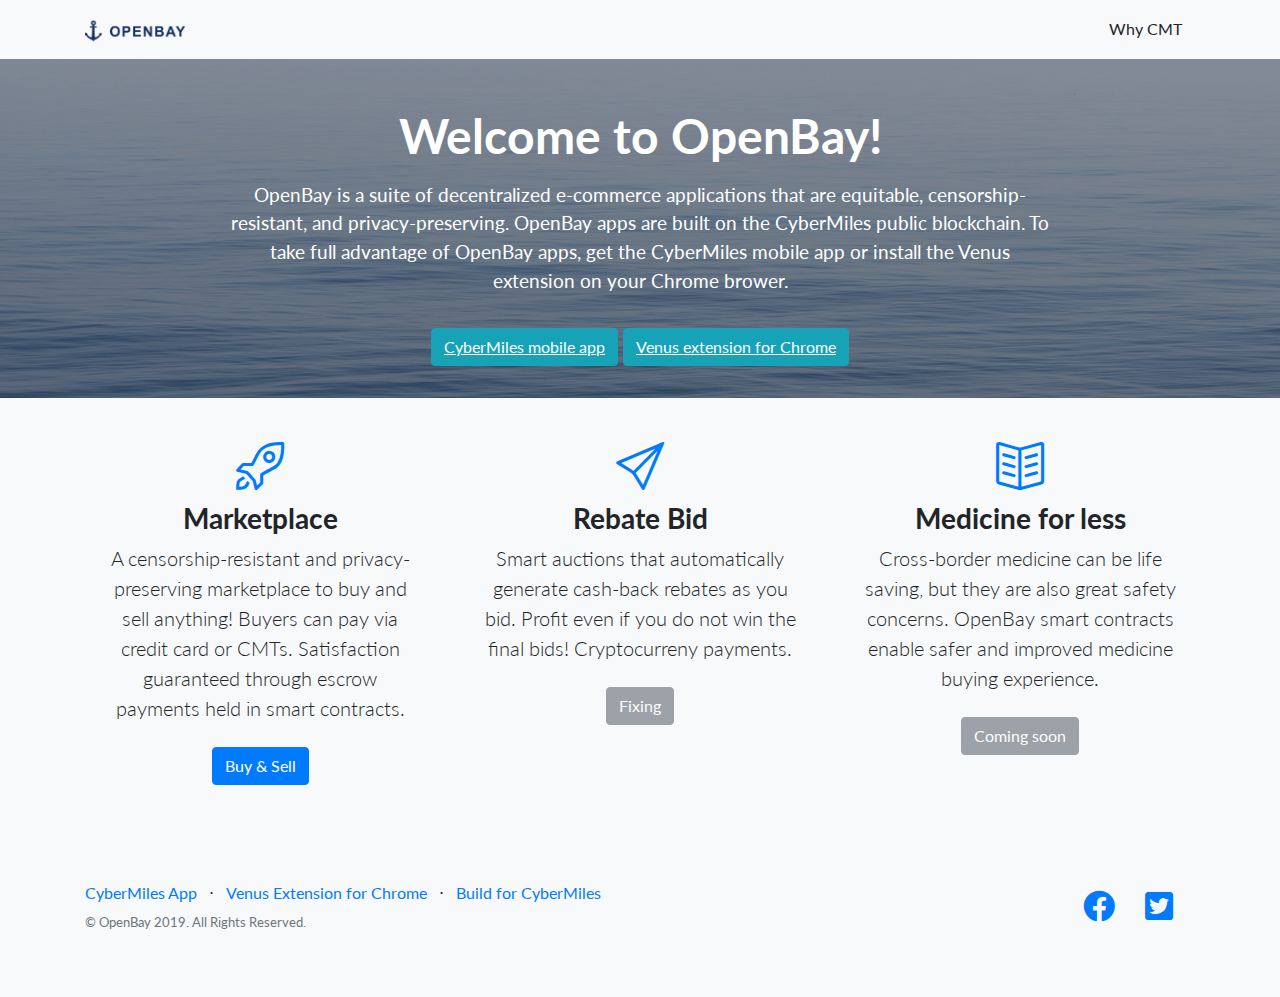
<file: dapp/public/default.html>
<!DOCTYPE html>
<html lang="en">

<head>
  <meta charset="utf-8">
  <meta name="viewport" content="width=device-width, initial-scale=1, shrink-to-fit=no">
  <meta name="description" content="Decentralized e-commerce platform based on the CyberMiles public blockchain">
  <meta name="keywords" content="CyberMiles, rebate, buy and sell, bid, cryptocurrency, bitcoin, e-commerce, dark web, decentralized marketplace">
  <meta name="author" content="">

  <title>OpenBay -- Decentralized e-commerce</title>

  <!-- Bootstrap core CSS -->
  <link href="vendor/bootstrap/css/bootstrap.min.css" rel="stylesheet">

  <!-- Custom fonts for this template -->
  <link href="vendor/fontawesome-free/css/all.min.css" rel="stylesheet">
  <link href="vendor/simple-line-icons/css/simple-line-icons.css" rel="stylesheet" type="text/css">
  <link href="https://fonts.googleapis.com/css?family=Lato:300,400,700,300italic,400italic,700italic" rel="stylesheet" type="text/css">

  <!-- Custom styles for this template -->
  <link href="css/landing-page.css" rel="stylesheet">

  <!-- favicons -->
    <link rel="apple-touch-icon" sizes="180x180" href="/apple-touch-icon.png">
    <link rel="icon" type="image/png" sizes="32x32" href="/favicon-32x32.png">
    <link rel="icon" type="image/png" sizes="16x16" href="/favicon-16x16.png">
    <link rel="manifest" href="/site.webmanifest">
    <link rel="mask-icon" href="/safari-pinned-tab.svg" color="#5bbad5">
    <meta name="msapplication-TileColor" content="#da532c">
    <meta name="theme-color" content="#ffffff">

    <!-- Global site tag (gtag.js) - Google Analytics -->
    <script async src="https://www.googletagmanager.com/gtag/js?id=UA-137134458-1"></script>
    <script>
      window.dataLayer = window.dataLayer || [];
      function gtag(){dataLayer.push(arguments);}
      gtag('js', new Date());

      gtag('config', 'UA-137134458-1');
    </script>
</head>

<body>

  <!-- Navigation -->
  <nav class="navbar navbar-light bg-light static-top">
    <div class="container">
      <a class="navbar-brand" href="https://openbay.cybermiles.io/default.html"><img height="30px" src="img/logo.png"/></a>
      <a class="btn" href="https://staking.cybermiles.io/">Why CMT</a>
    </div>
  </nav>

  <!-- Masthead -->
  <header class="masthead text-white text-center">
    <div class="overlay"></div>
    <div class="container">
      <div class="row">
        <div class="col-xl-9 mx-auto">
          <h1 class="mb-5">Welcome to OpenBay!</h1>
          <p>OpenBay is a suite of decentralized e-commerce applications that are equitable, censorship-resistant, and privacy-preserving. OpenBay apps are built on the CyberMiles public blockchain. To take full advantage of OpenBay apps, get the CyberMiles mobile app or install the Venus extension on your Chrome brower.</p>
         <!-- <p>Limited offers: <a href="https://www.openbay.io/Wireless-Digital-Finger-Pulse-Oximeter-With-Sleep,-Heart-Rate-Monitor/listing/0x73eb6d618d676696aeb94eba0317b2ce7653f83b
">Oximeter</a>, <a href="https://www.openbay.io/50Pcs-Disposable-Medical-Face-Mask---Level-2-Barrier-Standard-Face-Masks/listing/0xf3a1721afd650dfb099331ee8694b15cdd9c2021
">Medical face masks</a>,  <a href="https://www.openbay.io/10PCS-KN95-particulate-respirator-N95-face-mask,-3M-N95-Alternative/listing/0xcc75515d302516bb213f7e73eb2090390356e316">KN95 masks</a></p>-->
          <p>
            <a href="https://app.cybermiles.io/" class="btn btn-info" style="margin-top:16px">CyberMiles mobile app</a>
            <a href="https://chrome.google.com/webstore/detail/venus/hmiddckbbijmdkamphkgkelnjjdkicck?hl=en" class="btn btn-info" style="margin-top:16px">Venus extension for Chrome</a>
          </p>
        </div>
      </div>
    </div>
  </header>
  
   <!-- mask -->
  <!-- <div class="face mask"> 
  <head>
<meta name="viewport" content="width=device-width, initial-scale=1">
<style>
html {
  box-sizing: border-box;
}

*, *:before, *:after {
  box-sizing: inherit;
}

.column {
  float: left;
  width: 33.3%;
  margin-bottom: 16px;
  padding: 0 8px;
}

@media screen and (max-width: 650px) {
  .column {
    width: 100%;
    display: block;
  }
}

.card {
  box-shadow: 0 4px 8px 0 rgba(0, 0, 0, 0.2);
}

.container {
  padding: 0 16px;
}
.container::after, .row::after {
  content: "";
  clear: both;
  display: table;
}

.title {
  color: grey;
}

.button {
  border: none;
  outline: 0;
  display: inline-block;
  padding: 8px;
  color: white;
  background-color: #FFF033;
  text-align: center;
  cursor: pointer;
  width: 100%;
}

.button:hover {
  background-color: #FFF033;
}
</style>
</head>
<body>
<br>
<h1 align="center">Marketplace</h1>
<h3 align="center">Buy Oximeter & facemasks in normal prices</h3>
<br>
  
<div class="row">
  
  <div class="column">
    <div class="card">
      <img src="/imgs/oximeter.jpg" alt="Mike" style="width:100%">
      <div class="container">
        <h2>Oximeter</h2>
        <p>$35</p>
        <p><button class="button" onclick="window.location.href='https://www.openbay.io/Wireless-Digital-Finger-Pulse-Oximeter-With-Sleep,-Heart-Rate-Monitor/listing/0x73eb6d618d676696aeb94eba0317b2ce7653f83b'">Buy now</button></p>
      </div>
    </div>
  </div>
  
  <div class="column">
    <div class="card">
      <img src="/imgs/medical masks.jpg" alt="medical masks" style="width:100%">
      <div class="container">
        <h2>Medical masks</h2>
        <p>$30.00(50Pcs)</p>
        <p><button class="button" onclick="window.location.href='https://www.openbay.io/50Pcs-Disposable-Medical-Face-Mask---Level-2-Barrier-Standard-Face-Masks/listing/0xf3a1721afd650dfb099331ee8694b15cdd9c2021'">Buy now</button></p>
      </div>
    </div>
  </div>

  <div class="column">
    <div class="card">
      <img src="/imgs/KN95 mask.jpg" alt="Mike" style="width:100%">
      <div class="container">
        <h2>KN95 masks</h2>
        <p>$35(10Pcs)</p>
        <p><button class="button" onclick="window.location.href='https://www.openbay.io/10PCS-KN95-particulate-respirator-N95-face-mask,-3M-N95-Alternative/listing/0xcc75515d302516bb213f7e73eb2090390356e316'">Buy now</button></p>
      </div>
    </div>
  </div>
  

</div>
</body>
</div>  -->

  <!-- Icons Grid -->
  <section class="features-icons bg-light text-center" id="develop">
    <div class="container">
      <div class="row">
        <div class="col-lg-4">
          <div class="features-icons-item mx-auto mb-5 mb-lg-0 mb-lg-3">
            <div class="features-icons-icon d-flex">
              <i class="icon-rocket m-auto text-primary"></i>
            </div>
            <h3>Marketplace</h3>
            <p class="lead mb-0">
              A censorship-resistant and privacy-preserving marketplace to buy and sell anything! Buyers can pay via credit card or CMTs. Satisfaction guaranteed through escrow payments held in smart contracts.
            </p>
            <p><br/><a class="btn btn-primary" href="/market">Buy &amp; Sell</a></p>
          </div>
        </div>
        <div class="col-lg-4">
          <div class="features-icons-item mx-auto mb-5 mb-lg-0 mb-lg-3">
            <div class="features-icons-icon d-flex">
              <i class="icon-paper-plane m-auto text-primary"></i>
            </div>
            <h3>Rebate Bid</h3>
            <p class="lead mb-0">
              Smart auctions that automatically generate cash-back rebates as you bid. Profit even if you do not win the final bids! Cryptocurreny payments.
            </p>
            <p><br/><a class="btn btn-secondary disabled" href="https://cybermiles.io">Fixing</a></p>
          </div>
        </div>
        <div class="col-lg-4">
          <div class="features-icons-item mx-auto mb-0 mb-lg-3">
            <div class="features-icons-icon d-flex">
              <i class="icon-book-open m-auto text-primary"></i>
            </div>
            <h3>Medicine for less</h3>
            <p class="lead mb-0">
              Cross-border medicine can be life saving, but they are also great safety concerns. OpenBay smart contracts enable safer and improved medicine buying experience.
            </p>
            <p><br/><a class="btn btn-secondary disabled" href="#">Coming soon</a></p>
          </div>
        </div>
      </div>
    </div>
  </section>

  <!-- Footer -->
  <footer class="footer bg-light">
    <div class="container">
      <div class="row">
        <div class="col-lg-6 h-100 text-center text-lg-left my-auto">
          <ul class="list-inline mb-2">
            <li class="list-inline-item">
              <a href="https://app.cybermiles.io/">CyberMiles App</a>
            </li>
            <li class="list-inline-item">&sdot;</li>
            <li class="list-inline-item">
              <a href="https://chrome.google.com/webstore/detail/venus/hmiddckbbijmdkamphkgkelnjjdkicck?hl=en">Venus Extension for Chrome</a>
            </li>
            <li class="list-inline-item">&sdot;</li>
            <li class="list-inline-item">
              <a href="https://www.secondstate.io/buidl/">Build for CyberMiles</a>
            </li>
          </ul>
          <p class="text-muted small mb-4 mb-lg-0">&copy; OpenBay 2019. All Rights Reserved.</p>
        </div>
        <div class="col-lg-6 h-100 text-center text-lg-right my-auto">
          <ul class="list-inline mb-0">
            <li class="list-inline-item mr-3">
              <a href="https://www.facebook.com/cybermiles">
                <i class="fab fa-facebook fa-2x fa-fw"></i>
              </a>
            </li>
            <li class="list-inline-item mr-3">
              <a href="https://www.twitter.com/cybermiles">
                <i class="fab fa-twitter-square fa-2x fa-fw"></i>
              </a>
            </li>
          </ul>
        </div>
      </div>
    </div>
  </footer>

  <!-- Bootstrap core JavaScript -->
  <script src="vendor/jquery/jquery.min.js"></script>
  <script src="vendor/bootstrap/js/bootstrap.bundle.min.js"></script>

</body>

</html>
</file>
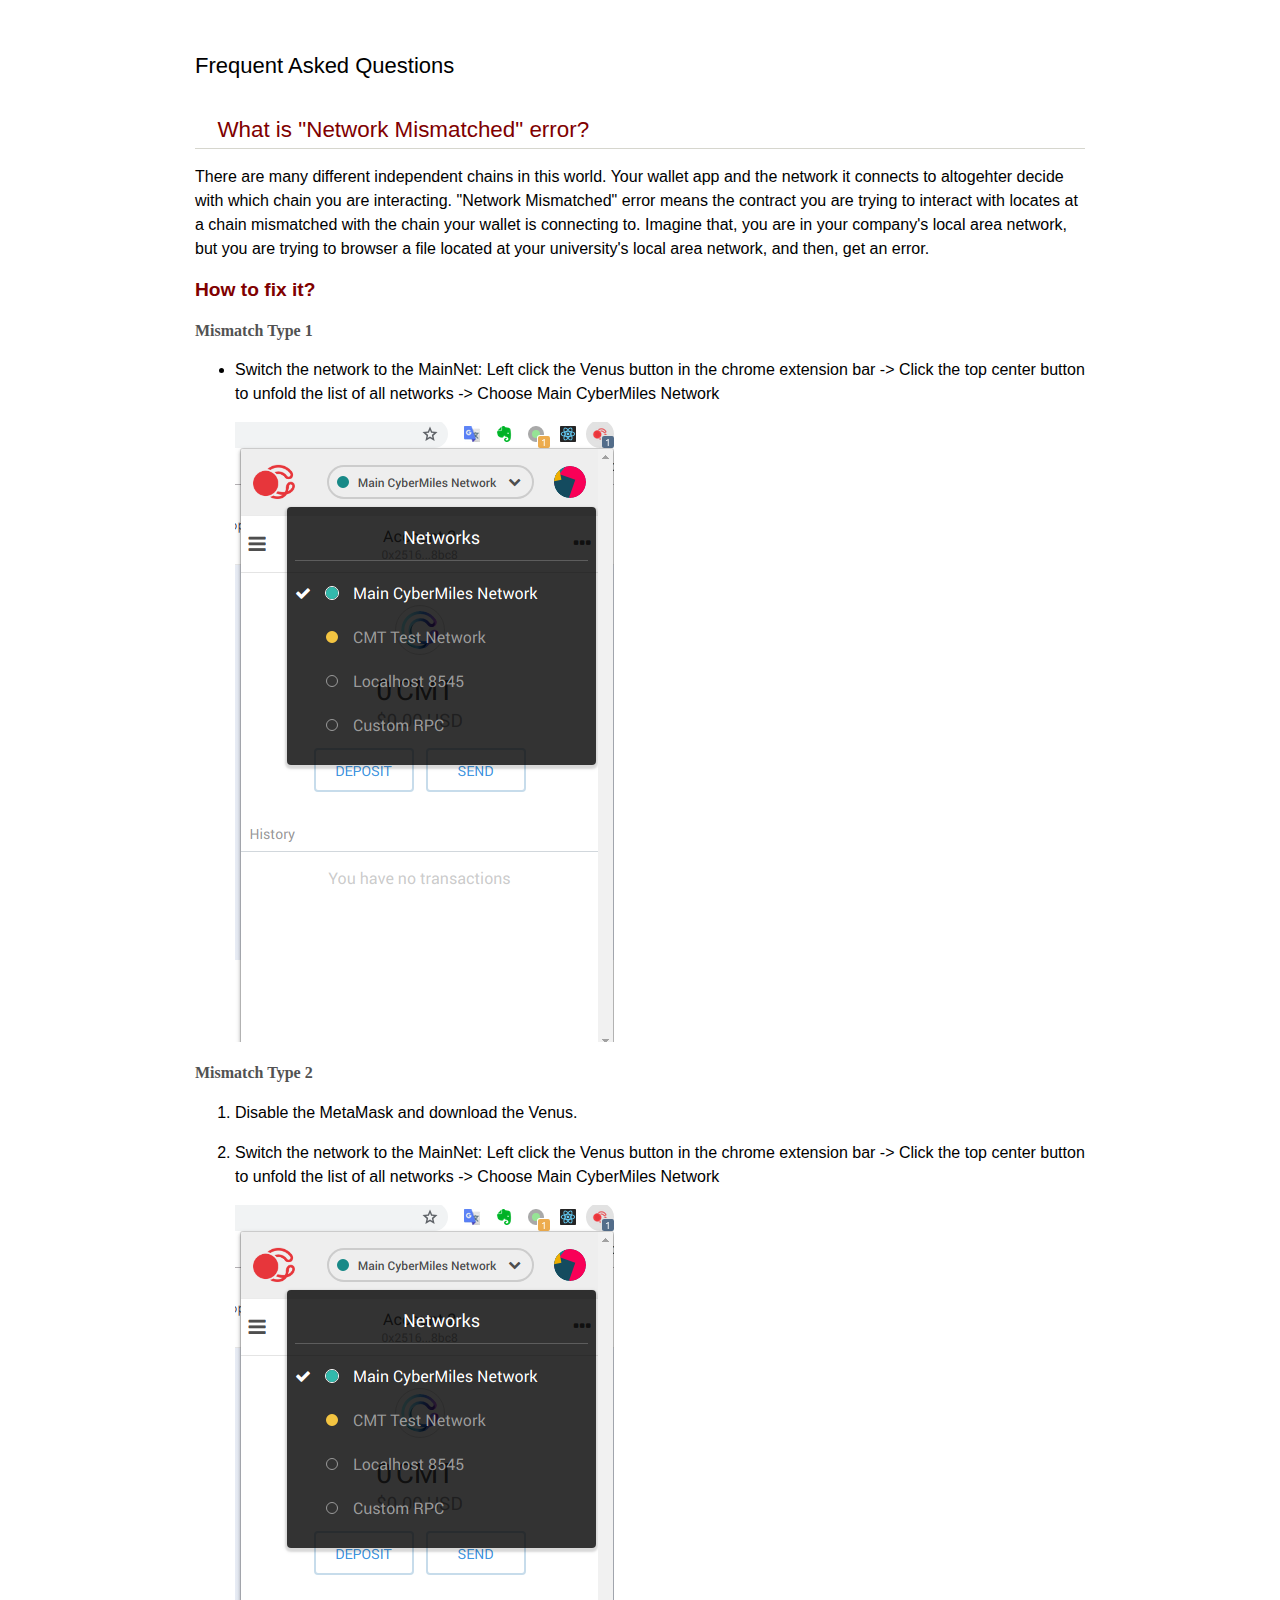
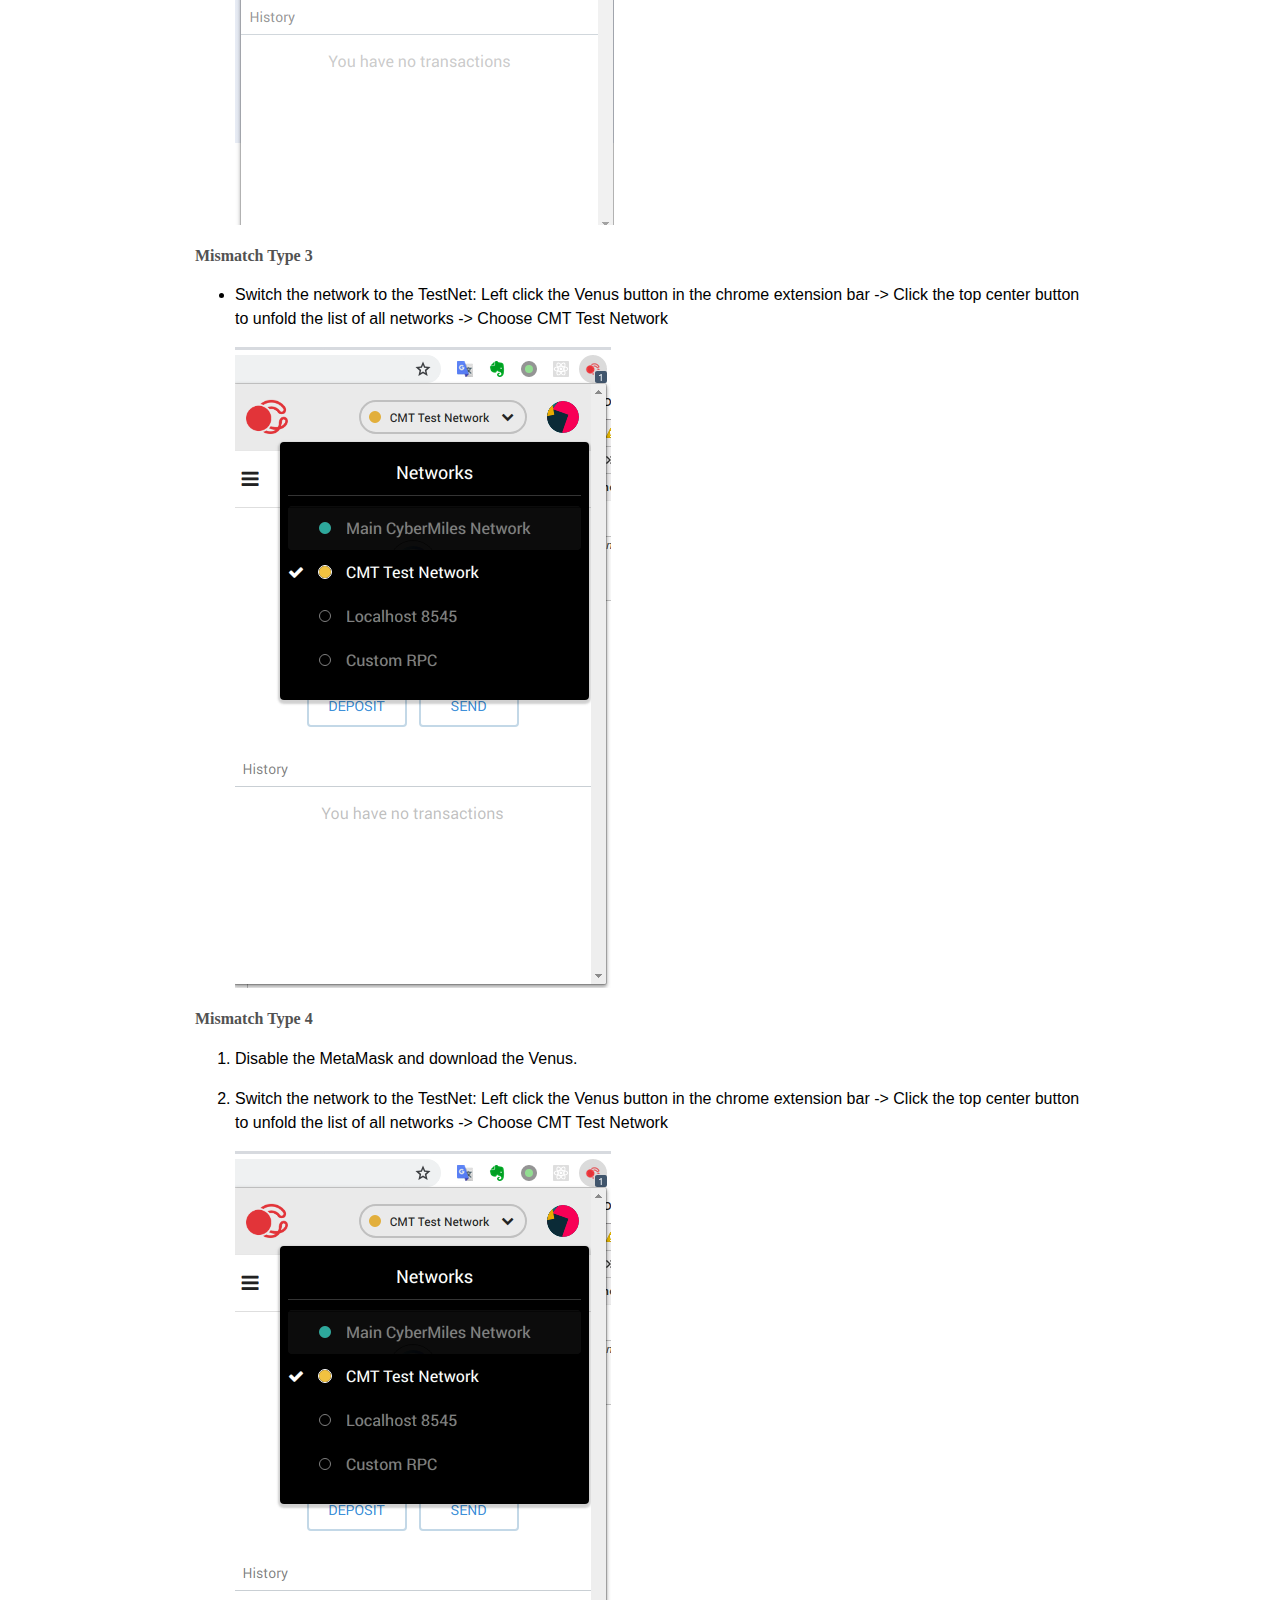
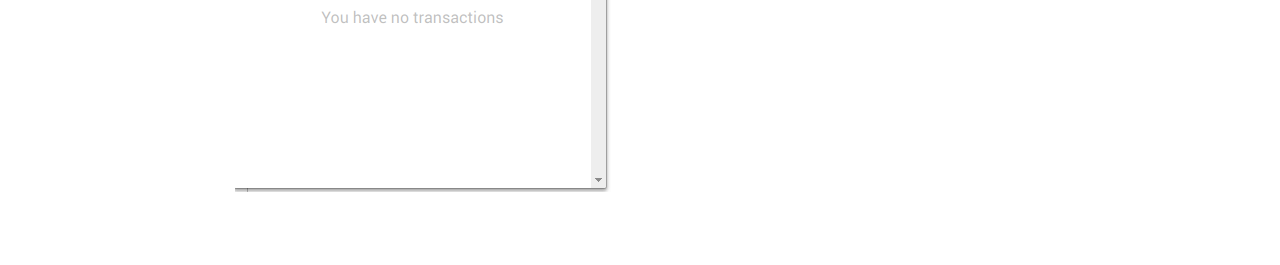
<file: dapp/public/faq.html>
<!DOCTYPE html>
<html lang="en">
<head>
  <meta charset="UTF-8">
  <meta name="viewport" content="width=device-width, initial-scale=1.0">
  <meta http-equiv="X-UA-Compatible" content="ie=edge">
  <title>FAQ</title>
</head>
<body>
  <div class="faq">
    <header>
      Frequent Asked Questions
    </header>
    <section id="1">
        <h1>
          <a href="#1-q">What is "Network Mismatched" error?</a>
        </h1>

        <p>There are many different independent chains in this world. Your wallet app
          and the network it connects to altogehter decide with which chain you are interacting.
          "Network Mismatched" error means the contract you are trying to interact with locates at a chain
          mismatched with the chain your wallet is connecting to. Imagine that, you are in your
          company's local area network, but you are trying to browser a file located at your university's
          local area network, and then, get an error.
        </p>
      <div id="1-a">
        <h2>
          <a href="#1-a">How to fix it?</a>
        </h2>
        <div id="1-a-1" class="hide">
          <h3>
            <a href="#1-a-1" onclick="console.log(this)">Mismatch Type 1</a>
          </h3>
          <div>
            <ul>
              <li>
                Switch the network to the MainNet: Left click the Venus button in the chrome extension bar ->
                Click the top center button to unfold the list of all networks -> Choose Main CyberMiles Network
              </li>
              <img class="eg" src="imgs/venus-main.png" />
            </ul>
          </div>
        </div>
        <div id="1-a-2" class="hide">
          <h3>
            <a href="#1-a-2">Mismatch Type 2</a>
          </h3>
          <div>
            <ol>
              <li>
                Disable the MetaMask and download the <a href="https://www.cybermiles.io/en-us/blockchain-infrastructure/venus/">Venus</a>.
              </li>
              <li>
                Switch the network to the MainNet: Left click the Venus button in the chrome extension bar ->
                Click the top center button to unfold the list of all networks -> Choose Main CyberMiles Network
              </li>
              <img class="eg" src="imgs/venus-main.png" />
            </ol>
          </div>
        </div>
        <div id="1-a-3" class="hide">
          <h3>
            <a href="#1-a-3">Mismatch Type 3</a>
          </h3>
          <div>
            <ul>
              <li>
                Switch the network to the TestNet: Left click the Venus button in the chrome extension bar ->
                Click the top center button to unfold the list of all networks -> Choose CMT Test Network
              </li>
              <img class="eg" src="imgs/venus-test.png" />
            </ul>
          </div>
        </div>
        <div id="1-a-4" class="hide">
          <h3>
            <a href="#1-a-4">Mismatch Type 4</a>
          </h3>
          <div>
            <ol>
              <li>
                Disable the MetaMask and download the <a href="https://www.cybermiles.io/en-us/blockchain-infrastructure/venus/">Venus</a>.
              </li>
              <li>
                Switch the network to the TestNet: Left click the Venus button in the chrome extension bar ->
                Click the top center button to unfold the list of all networks -> Choose  CMT Test Network
              </li>
              <img class="eg" src="imgs/venus-test.png" />
            </ol>
          </div>
        </div>
      </div>
    </section>
  </div>
 
</body>
<style>
body {
  font-size: 16px;
  font-family: -apple-system, BlinkMacSystemFont, sans-serif;
}

.faq{
  box-sizing: border-box;
  min-width: 200px;
  max-width: 980px;
  margin: 0 auto;
  padding: 45px;
}

@media screen and (max-width: 767px){
  .faq{
    padding: 10px;
  }
}

header {
  height: 64px;
  font-size: 22px;
  font-weight: 500;
}

a {
  text-decoration: none;
  color: inherit;
}

h1 {
  font-size: 1.4em;
  color: #800000;
  font-weight: 300;
  padding-left: 1em;
  padding-bottom: 5px;
  border-bottom: 1px solid #D6D6CE;
  margin: 0 0 0.2em 0;
}

h2 {
  font-size: 1.2em;
  color: #800000;
  font-weight: 600;
  line-height: 1.4em;
}

h3 {
    font-family: "Cormorant Garamond", serif;
    font-size: 1em;
    color: #525252;
    font-weight: 600;
    line-height: 1.4em;
}

p, li {
  margin-bottom: 1em;
  line-height: 1.5em;
}

.hide{
  display: none;
}

.eg, img{
  max-width: 100%;
}
</style>
<script>
window.onload = function() {
  if (location.hash.match("1-a-*")) {
    document.getElementById(location.hash.slice(1)).classList.remove("hide");
  } else {
    document.querySelectorAll('[id^="1-a-"]').forEach(function(item){
      item.classList.remove("hide");
    });
  }
}
</script>
</html>
</file>
<file: dapp/public/vendor/simple-line-icons/css/simple-line-icons.css>
@font-face {
  font-family: 'simple-line-icons';
  src: url('../fonts/Simple-Line-Icons.eot?v=2.4.0');
  src: url('../fonts/Simple-Line-Icons.eot?v=2.4.0#iefix') format('embedded-opentype'), url('../fonts/Simple-Line-Icons.woff2?v=2.4.0') format('woff2'), url('../fonts/Simple-Line-Icons.ttf?v=2.4.0') format('truetype'), url('../fonts/Simple-Line-Icons.woff?v=2.4.0') format('woff'), url('../fonts/Simple-Line-Icons.svg?v=2.4.0#simple-line-icons') format('svg');
  font-weight: normal;
  font-style: normal;
}
/*
 Use the following CSS code if you want to have a class per icon.
 Instead of a list of all class selectors, you can use the generic [class*="icon-"] selector, but it's slower:
*/
.icon-user,
.icon-people,
.icon-user-female,
.icon-user-follow,
.icon-user-following,
.icon-user-unfollow,
.icon-login,
.icon-logout,
.icon-emotsmile,
.icon-phone,
.icon-call-end,
.icon-call-in,
.icon-call-out,
.icon-map,
.icon-location-pin,
.icon-direction,
.icon-directions,
.icon-compass,
.icon-layers,
.icon-menu,
.icon-list,
.icon-options-vertical,
.icon-options,
.icon-arrow-down,
.icon-arrow-left,
.icon-arrow-right,
.icon-arrow-up,
.icon-arrow-up-circle,
.icon-arrow-left-circle,
.icon-arrow-right-circle,
.icon-arrow-down-circle,
.icon-check,
.icon-clock,
.icon-plus,
.icon-minus,
.icon-close,
.icon-event,
.icon-exclamation,
.icon-organization,
.icon-trophy,
.icon-screen-smartphone,
.icon-screen-desktop,
.icon-plane,
.icon-notebook,
.icon-mustache,
.icon-mouse,
.icon-magnet,
.icon-energy,
.icon-disc,
.icon-cursor,
.icon-cursor-move,
.icon-crop,
.icon-chemistry,
.icon-speedometer,
.icon-shield,
.icon-screen-tablet,
.icon-magic-wand,
.icon-hourglass,
.icon-graduation,
.icon-ghost,
.icon-game-controller,
.icon-fire,
.icon-eyeglass,
.icon-envelope-open,
.icon-envelope-letter,
.icon-bell,
.icon-badge,
.icon-anchor,
.icon-wallet,
.icon-vector,
.icon-speech,
.icon-puzzle,
.icon-printer,
.icon-present,
.icon-playlist,
.icon-pin,
.icon-picture,
.icon-handbag,
.icon-globe-alt,
.icon-globe,
.icon-folder-alt,
.icon-folder,
.icon-film,
.icon-feed,
.icon-drop,
.icon-drawer,
.icon-docs,
.icon-doc,
.icon-diamond,
.icon-cup,
.icon-calculator,
.icon-bubbles,
.icon-briefcase,
.icon-book-open,
.icon-basket-loaded,
.icon-basket,
.icon-bag,
.icon-action-undo,
.icon-action-redo,
.icon-wrench,
.icon-umbrella,
.icon-trash,
.icon-tag,
.icon-support,
.icon-frame,
.icon-size-fullscreen,
.icon-size-actual,
.icon-shuffle,
.icon-share-alt,
.icon-share,
.icon-rocket,
.icon-question,
.icon-pie-chart,
.icon-pencil,
.icon-note,
.icon-loop,
.icon-home,
.icon-grid,
.icon-graph,
.icon-microphone,
.icon-music-tone-alt,
.icon-music-tone,
.icon-earphones-alt,
.icon-earphones,
.icon-equalizer,
.icon-like,
.icon-dislike,
.icon-control-start,
.icon-control-rewind,
.icon-control-play,
.icon-control-pause,
.icon-control-forward,
.icon-control-end,
.icon-volume-1,
.icon-volume-2,
.icon-volume-off,
.icon-calendar,
.icon-bulb,
.icon-chart,
.icon-ban,
.icon-bubble,
.icon-camrecorder,
.icon-camera,
.icon-cloud-download,
.icon-cloud-upload,
.icon-envelope,
.icon-eye,
.icon-flag,
.icon-heart,
.icon-info,
.icon-key,
.icon-link,
.icon-lock,
.icon-lock-open,
.icon-magnifier,
.icon-magnifier-add,
.icon-magnifier-remove,
.icon-paper-clip,
.icon-paper-plane,
.icon-power,
.icon-refresh,
.icon-reload,
.icon-settings,
.icon-star,
.icon-symbol-female,
.icon-symbol-male,
.icon-target,
.icon-credit-card,
.icon-paypal,
.icon-social-tumblr,
.icon-social-twitter,
.icon-social-facebook,
.icon-social-instagram,
.icon-social-linkedin,
.icon-social-pinterest,
.icon-social-github,
.icon-social-google,
.icon-social-reddit,
.icon-social-skype,
.icon-social-dribbble,
.icon-social-behance,
.icon-social-foursqare,
.icon-social-soundcloud,
.icon-social-spotify,
.icon-social-stumbleupon,
.icon-social-youtube,
.icon-social-dropbox,
.icon-social-vkontakte,
.icon-social-steam {
  font-family: 'simple-line-icons';
  speak: none;
  font-style: normal;
  font-weight: normal;
  font-variant: normal;
  text-transform: none;
  line-height: 1;
  /* Better Font Rendering =========== */
  -webkit-font-smoothing: antialiased;
  -moz-osx-font-smoothing: grayscale;
}
.icon-user:before {
  content: "\e005";
}
.icon-people:before {
  content: "\e001";
}
.icon-user-female:before {
  content: "\e000";
}
.icon-user-follow:before {
  content: "\e002";
}
.icon-user-following:before {
  content: "\e003";
}
.icon-user-unfollow:before {
  content: "\e004";
}
.icon-login:before {
  content: "\e066";
}
.icon-logout:before {
  content: "\e065";
}
.icon-emotsmile:before {
  content: "\e021";
}
.icon-phone:before {
  content: "\e600";
}
.icon-call-end:before {
  content: "\e048";
}
.icon-call-in:before {
  content: "\e047";
}
.icon-call-out:before {
  content: "\e046";
}
.icon-map:before {
  content: "\e033";
}
.icon-location-pin:before {
  content: "\e096";
}
.icon-direction:before {
  content: "\e042";
}
.icon-directions:before {
  content: "\e041";
}
.icon-compass:before {
  content: "\e045";
}
.icon-layers:before {
  content: "\e034";
}
.icon-menu:before {
  content: "\e601";
}
.icon-list:before {
  content: "\e067";
}
.icon-options-vertical:before {
  content: "\e602";
}
.icon-options:before {
  content: "\e603";
}
.icon-arrow-down:before {
  content: "\e604";
}
.icon-arrow-left:before {
  content: "\e605";
}
.icon-arrow-right:before {
  content: "\e606";
}
.icon-arrow-up:before {
  content: "\e607";
}
.icon-arrow-up-circle:before {
  content: "\e078";
}
.icon-arrow-left-circle:before {
  content: "\e07a";
}
.icon-arrow-right-circle:before {
  content: "\e079";
}
.icon-arrow-down-circle:before {
  content: "\e07b";
}
.icon-check:before {
  content: "\e080";
}
.icon-clock:before {
  content: "\e081";
}
.icon-plus:before {
  content: "\e095";
}
.icon-minus:before {
  content: "\e615";
}
.icon-close:before {
  content: "\e082";
}
.icon-event:before {
  content: "\e619";
}
.icon-exclamation:before {
  content: "\e617";
}
.icon-organization:before {
  content: "\e616";
}
.icon-trophy:before {
  content: "\e006";
}
.icon-screen-smartphone:before {
  content: "\e010";
}
.icon-screen-desktop:before {
  content: "\e011";
}
.icon-plane:before {
  content: "\e012";
}
.icon-notebook:before {
  content: "\e013";
}
.icon-mustache:before {
  content: "\e014";
}
.icon-mouse:before {
  content: "\e015";
}
.icon-magnet:before {
  content: "\e016";
}
.icon-energy:before {
  content: "\e020";
}
.icon-disc:before {
  content: "\e022";
}
.icon-cursor:before {
  content: "\e06e";
}
.icon-cursor-move:before {
  content: "\e023";
}
.icon-crop:before {
  content: "\e024";
}
.icon-chemistry:before {
  content: "\e026";
}
.icon-speedometer:before {
  content: "\e007";
}
.icon-shield:before {
  content: "\e00e";
}
.icon-screen-tablet:before {
  content: "\e00f";
}
.icon-magic-wand:before {
  content: "\e017";
}
.icon-hourglass:before {
  content: "\e018";
}
.icon-graduation:before {
  content: "\e019";
}
.icon-ghost:before {
  content: "\e01a";
}
.icon-game-controller:before {
  content: "\e01b";
}
.icon-fire:before {
  content: "\e01c";
}
.icon-eyeglass:before {
  content: "\e01d";
}
.icon-envelope-open:before {
  content: "\e01e";
}
.icon-envelope-letter:before {
  content: "\e01f";
}
.icon-bell:before {
  content: "\e027";
}
.icon-badge:before {
  content: "\e028";
}
.icon-anchor:before {
  content: "\e029";
}
.icon-wallet:before {
  content: "\e02a";
}
.icon-vector:before {
  content: "\e02b";
}
.icon-speech:before {
  content: "\e02c";
}
.icon-puzzle:before {
  content: "\e02d";
}
.icon-printer:before {
  content: "\e02e";
}
.icon-present:before {
  content: "\e02f";
}
.icon-playlist:before {
  content: "\e030";
}
.icon-pin:before {
  content: "\e031";
}
.icon-picture:before {
  content: "\e032";
}
.icon-handbag:before {
  content: "\e035";
}
.icon-globe-alt:before {
  content: "\e036";
}
.icon-globe:before {
  content: "\e037";
}
.icon-folder-alt:before {
  content: "\e039";
}
.icon-folder:before {
  content: "\e089";
}
.icon-film:before {
  content: "\e03a";
}
.icon-feed:before {
  content: "\e03b";
}
.icon-drop:before {
  content: "\e03e";
}
.icon-drawer:before {
  content: "\e03f";
}
.icon-docs:before {
  content: "\e040";
}
.icon-doc:before {
  content: "\e085";
}
.icon-diamond:before {
  content: "\e043";
}
.icon-cup:before {
  content: "\e044";
}
.icon-calculator:before {
  content: "\e049";
}
.icon-bubbles:before {
  content: "\e04a";
}
.icon-briefcase:before {
  content: "\e04b";
}
.icon-book-open:before {
  content: "\e04c";
}
.icon-basket-loaded:before {
  content: "\e04d";
}
.icon-basket:before {
  content: "\e04e";
}
.icon-bag:before {
  content: "\e04f";
}
.icon-action-undo:before {
  content: "\e050";
}
.icon-action-redo:before {
  content: "\e051";
}
.icon-wrench:before {
  content: "\e052";
}
.icon-umbrella:before {
  content: "\e053";
}
.icon-trash:before {
  content: "\e054";
}
.icon-tag:before {
  content: "\e055";
}
.icon-support:before {
  content: "\e056";
}
.icon-frame:before {
  content: "\e038";
}
.icon-size-fullscreen:before {
  content: "\e057";
}
.icon-size-actual:before {
  content: "\e058";
}
.icon-shuffle:before {
  content: "\e059";
}
.icon-share-alt:before {
  content: "\e05a";
}
.icon-share:before {
  content: "\e05b";
}
.icon-rocket:before {
  content: "\e05c";
}
.icon-question:before {
  content: "\e05d";
}
.icon-pie-chart:before {
  content: "\e05e";
}
.icon-pencil:before {
  content: "\e05f";
}
.icon-note:before {
  content: "\e060";
}
.icon-loop:before {
  content: "\e064";
}
.icon-home:before {
  content: "\e069";
}
.icon-grid:before {
  content: "\e06a";
}
.icon-graph:before {
  content: "\e06b";
}
.icon-microphone:before {
  content: "\e063";
}
.icon-music-tone-alt:before {
  content: "\e061";
}
.icon-music-tone:before {
  content: "\e062";
}
.icon-earphones-alt:before {
  content: "\e03c";
}
.icon-earphones:before {
  content: "\e03d";
}
.icon-equalizer:before {
  content: "\e06c";
}
.icon-like:before {
  content: "\e068";
}
.icon-dislike:before {
  content: "\e06d";
}
.icon-control-start:before {
  content: "\e06f";
}
.icon-control-rewind:before {
  content: "\e070";
}
.icon-control-play:before {
  content: "\e071";
}
.icon-control-pause:before {
  content: "\e072";
}
.icon-control-forward:before {
  content: "\e073";
}
.icon-control-end:before {
  content: "\e074";
}
.icon-volume-1:before {
  content: "\e09f";
}
.icon-volume-2:before {
  content: "\e0a0";
}
.icon-volume-off:before {
  content: "\e0a1";
}
.icon-calendar:before {
  content: "\e075";
}
.icon-bulb:before {
  content: "\e076";
}
.icon-chart:before {
  content: "\e077";
}
.icon-ban:before {
  content: "\e07c";
}
.icon-bubble:before {
  content: "\e07d";
}
.icon-camrecorder:before {
  content: "\e07e";
}
.icon-camera:before {
  content: "\e07f";
}
.icon-cloud-download:before {
  content: "\e083";
}
.icon-cloud-upload:before {
  content: "\e084";
}
.icon-envelope:before {
  content: "\e086";
}
.icon-eye:before {
  content: "\e087";
}
.icon-flag:before {
  content: "\e088";
}
.icon-heart:before {
  content: "\e08a";
}
.icon-info:before {
  content: "\e08b";
}
.icon-key:before {
  content: "\e08c";
}
.icon-link:before {
  content: "\e08d";
}
.icon-lock:before {
  content: "\e08e";
}
.icon-lock-open:before {
  content: "\e08f";
}
.icon-magnifier:before {
  content: "\e090";
}
.icon-magnifier-add:before {
  content: "\e091";
}
.icon-magnifier-remove:before {
  content: "\e092";
}
.icon-paper-clip:before {
  content: "\e093";
}
.icon-paper-plane:before {
  content: "\e094";
}
.icon-power:before {
  content: "\e097";
}
.icon-refresh:before {
  content: "\e098";
}
.icon-reload:before {
  content: "\e099";
}
.icon-settings:before {
  content: "\e09a";
}
.icon-star:before {
  content: "\e09b";
}
.icon-symbol-female:before {
  content: "\e09c";
}
.icon-symbol-male:before {
  content: "\e09d";
}
.icon-target:before {
  content: "\e09e";
}
.icon-credit-card:before {
  content: "\e025";
}
.icon-paypal:before {
  content: "\e608";
}
.icon-social-tumblr:before {
  content: "\e00a";
}
.icon-social-twitter:before {
  content: "\e009";
}
.icon-social-facebook:before {
  content: "\e00b";
}
.icon-social-instagram:before {
  content: "\e609";
}
.icon-social-linkedin:before {
  content: "\e60a";
}
.icon-social-pinterest:before {
  content: "\e60b";
}
.icon-social-github:before {
  content: "\e60c";
}
.icon-social-google:before {
  content: "\e60d";
}
.icon-social-reddit:before {
  content: "\e60e";
}
.icon-social-skype:before {
  content: "\e60f";
}
.icon-social-dribbble:before {
  content: "\e00d";
}
.icon-social-behance:before {
  content: "\e610";
}
.icon-social-foursqare:before {
  content: "\e611";
}
.icon-social-soundcloud:before {
  content: "\e612";
}
.icon-social-spotify:before {
  content: "\e613";
}
.icon-social-stumbleupon:before {
  content: "\e614";
}
.icon-social-youtube:before {
  content: "\e008";
}
.icon-social-dropbox:before {
  content: "\e00c";
}
.icon-social-vkontakte:before {
  content: "\e618";
}
.icon-social-steam:before {
  content: "\e620";
}
</file>
<file: dapp/public/css/landing-page.css>
/*!
 * Start Bootstrap - Landing Page v5.0.7 (https://startbootstrap.com/template-overviews/landing-page)
 * Copyright 2013-2019 Start Bootstrap
 * Licensed under MIT (https://github.com/BlackrockDigital/startbootstrap-landing-page/blob/master/LICENSE)
 */

body {
  font-family: 'Lato', 'Helvetica Neue', Helvetica, Arial, sans-serif;
}

h1,
h2,
h3,
h4,
h5,
h6 {
  font-family: 'Lato', 'Helvetica Neue', Helvetica, Arial, sans-serif;
  font-weight: 700;
}

header.masthead {
  position: relative;
  background-color: #343a40;
  background: url("../img/bg-masthead.jpg") no-repeat center center;
  background-size: cover;
  padding-top: 3rem;
  padding-bottom: 1rem;
}

header.masthead .overlay {
  position: absolute;
  background-color: #212529;
  height: 100%;
  width: 100%;
  top: 0;
  left: 0;
  opacity: 0.3;
}

header.masthead h1 {
  font-size: 2rem;
}

header.masthead .mb-5 {
  margin-bottom: 1rem!important;
}

header.masthead p {
  font-size: 1.2rem;
}

@media (min-width: 768px) {
  header.masthead {
    padding-top: 3rem;
    padding-bottom: 1rem;
  }
  header.masthead h1 {
    font-size: 3rem;
  }
}

.showcase .showcase-text {
  padding: 3rem;
}

.text-white a {
  color: white;
  text-decoration: underline;
}

.showcase .showcase-img {
  min-height: 30rem;
  background-size: cover;
}

@media (min-width: 768px) {
  .showcase .showcase-text {
    padding: 3rem;
  }
}

.features-icons {
  padding-top: 2rem;
  padding-bottom: 1rem;
}

.features-icons .features-icons-item {
  max-width: 20rem;
}

.features-icons .features-icons-item .features-icons-icon {
  height: 4.5rem;
}

.features-icons .features-icons-item .features-icons-icon i {
  font-size: 3rem;
}

.features-icons .features-icons-item:hover .features-icons-icon i {
  font-size: 3.5rem;
}

.testimonials {
  padding-top: 2rem;
  padding-bottom: 1rem;
}

.testimonials .testimonial-item {
  max-width: 18rem;
}

.testimonials .testimonial-item img {
  max-width: 12rem;
  box-shadow: 0px 5px 5px 0px #adb5bd;
}

.call-to-action {
  position: relative;
  background-color: #343a40;
  background: url("../img/bg-masthead.jpg") no-repeat center center;
  background-size: cover;
  padding-top: 7rem;
  padding-bottom: 7rem;
}

.call-to-action .overlay {
  position: absolute;
  background-color: #212529;
  height: 100%;
  width: 100%;
  top: 0;
  left: 0;
  opacity: 0.3;
}

footer.footer {
  padding-top: 4rem;
  padding-bottom: 4rem;
}
</file>
